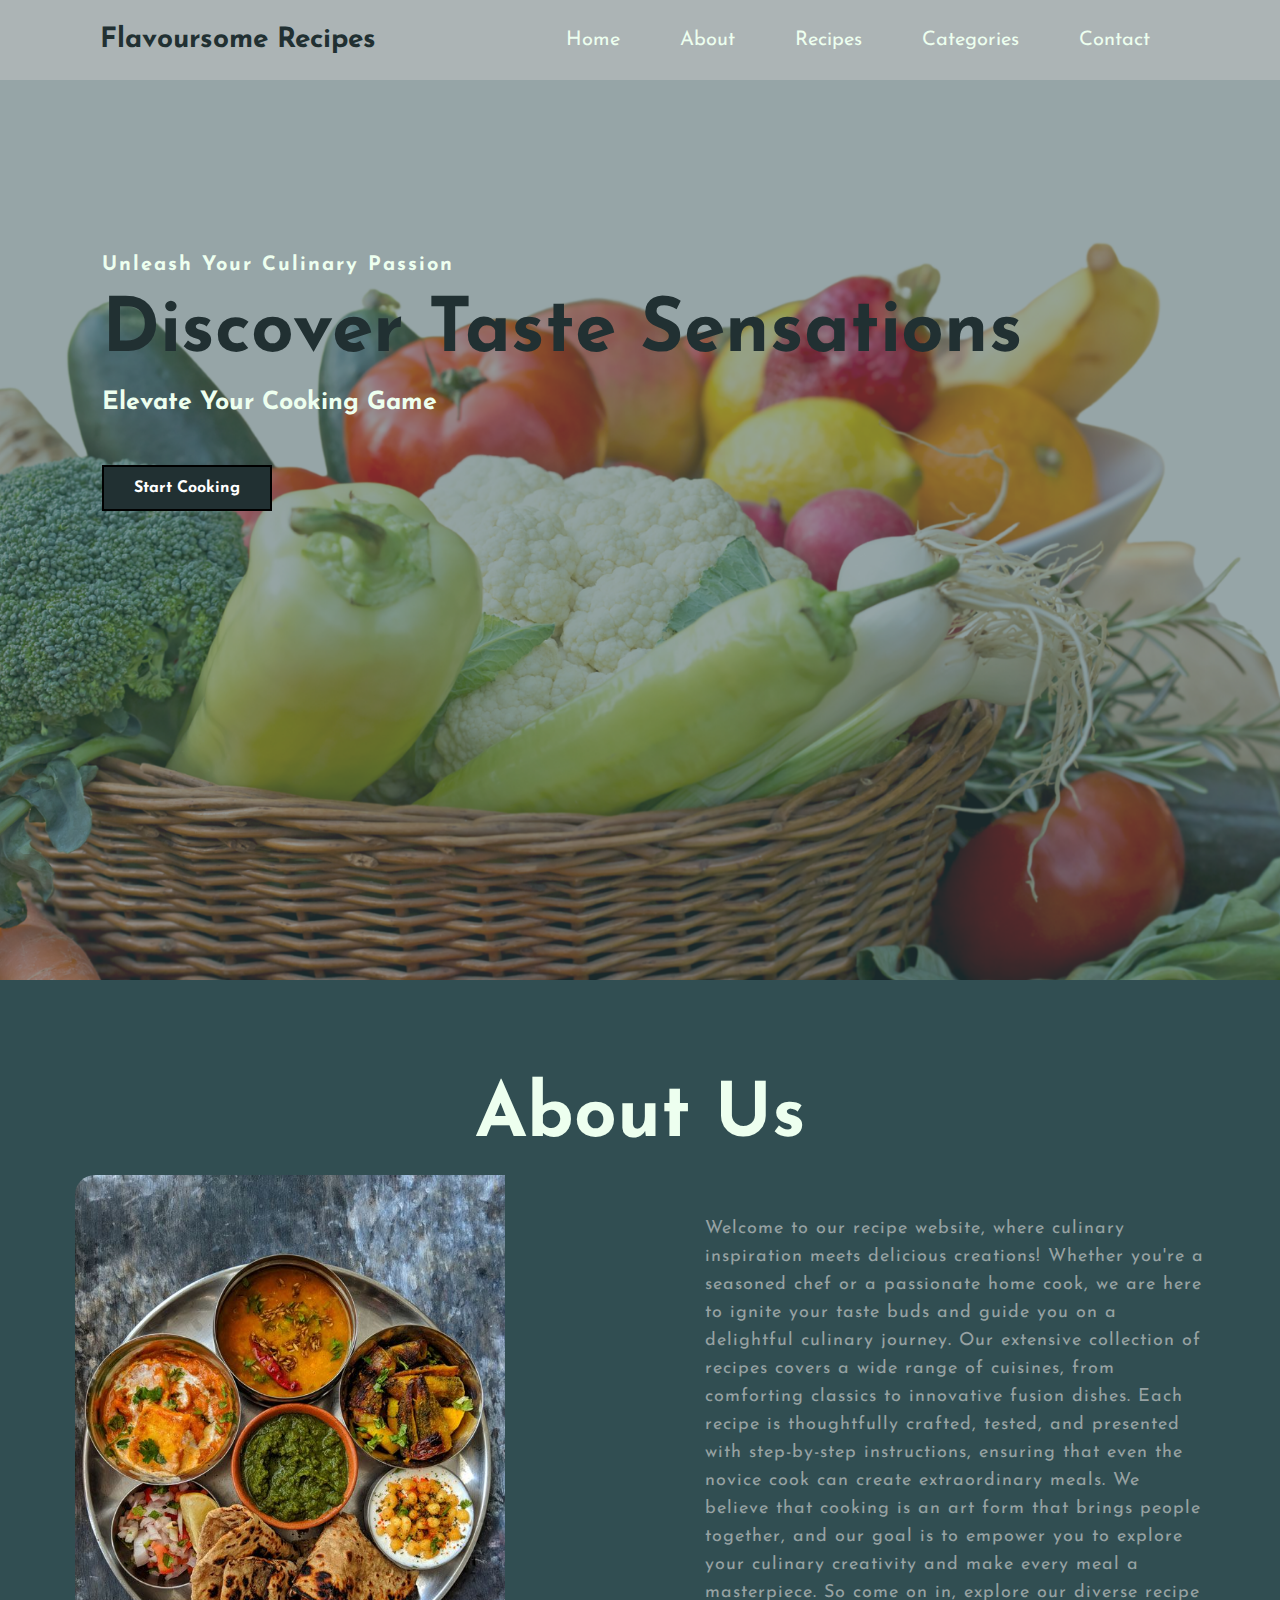
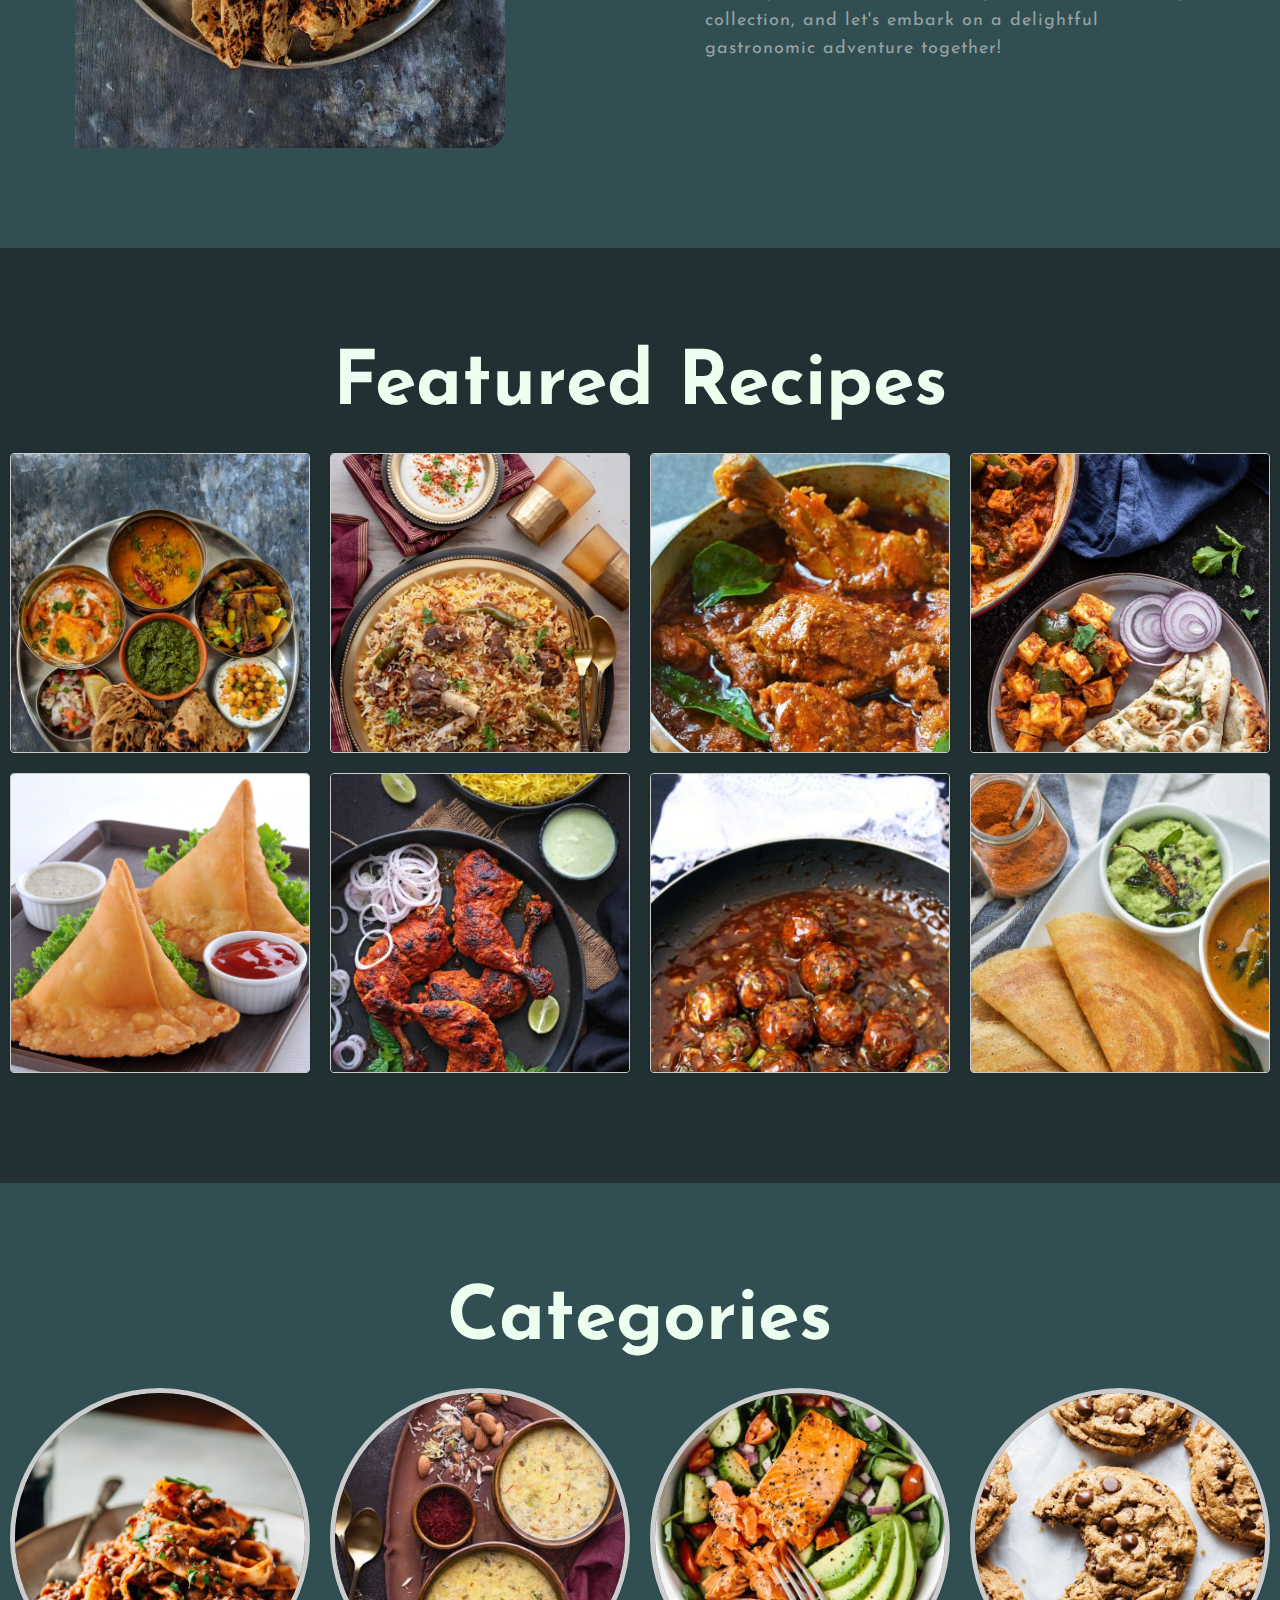
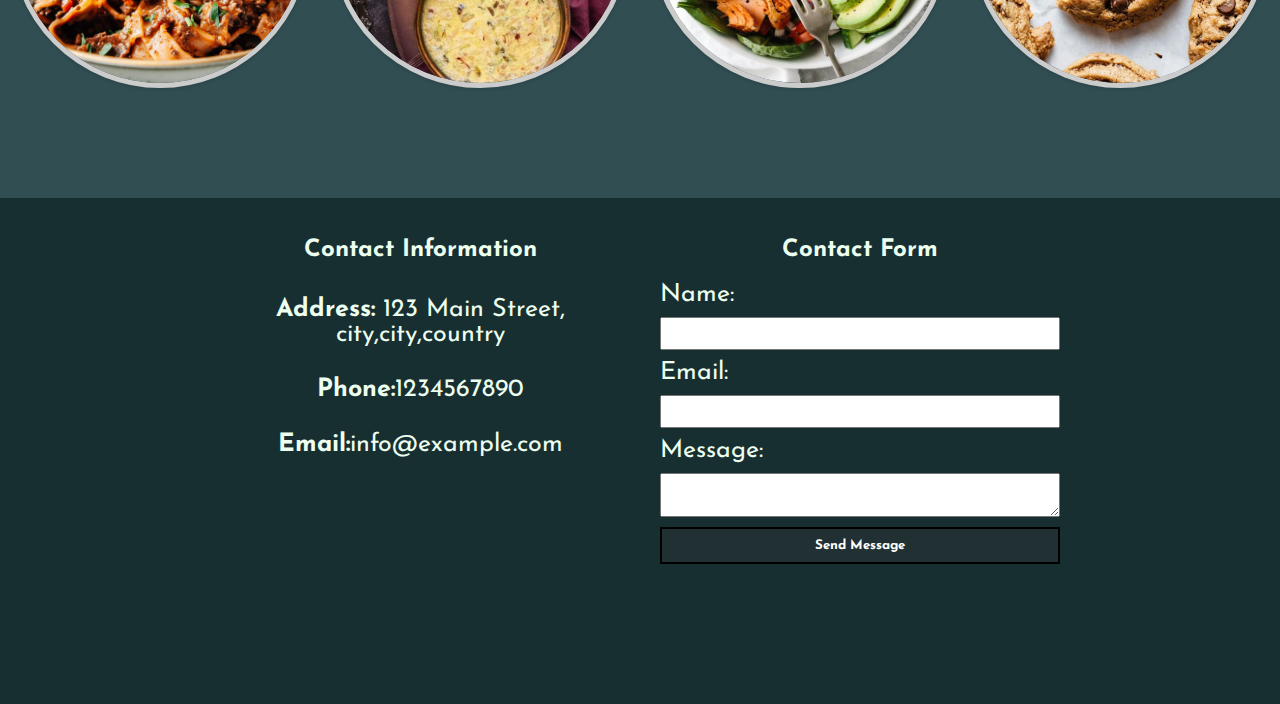
<file: index.html>
<!DOCTYPE html>
<html lang="en">

<head>
    <meta charset="UTF-8">
    <meta http-equiv="X-UA-Compatible" content="IE=edge">
    <meta name="viewport" content="width=device-width, initial-scale=1.0">
    <link rel="stylesheet" href="style.css">
    <link href="https://fonts.googleapis.com/css2?family=Josefin+Sans:ital,wght@0,400;1,200;1,300;1,600&display=swap"
        rel="stylesheet">
    <link rel="stylesheet" href="https://cdnjs.cloudflare.com/ajax/libs/font-awesome/6.4.0/css/all.min.css"
        integrity="sha512-iecdLmaskl7CVkqkXNQ/ZH/XLlvWZOJyj7Yy7tcenmpD1ypASozpmT/E0iPtmFIB46ZmdtAc9eNBvH0H/ZpiBw=="
        crossorigin="anonymous" referrerpolicy="no-referrer" />
    <title> Flavorsome Recipes</title>
</head>

<body>
    <header>
        <div class="logo">Flavoursome Recipes</div>
        <div class="nav-bar">
            <ul>
                <li><a href="#">Home</a></li>
                <li><a href="#">About</a></li>
                <li><a href="#">Recipes</a></li>
                <li><a href="#">Categories</a></li>
                <li><a href="#">Contact</a></li>
            </ul>
        </div>
    </header>
    <div class="hero">
        <div class="content">
            <h4>Unleash Your Culinary Passion</h4>
            <h1>Discover Taste Sensations</h1>
            <h3>Elevate Your Cooking Game</h3>
            <div class="button">Start Cooking</div>
        </div>
    </div>
    <!----About Section Start---------------------------------->
    <section class="about">
        <h2>About Us</h2>
        <div class="main">
            <img src="20 Indian Thali Ideas.jfif" alt="">
            <div class="about-text">
                <p>Welcome to our recipe website, where culinary inspiration meets delicious creations! Whether you're a
                    seasoned chef or a passionate home cook, we are here to ignite your taste buds and guide you on a
                    delightful culinary journey. Our extensive collection of recipes covers a wide range of cuisines,
                    from comforting classics to innovative fusion dishes. Each recipe is thoughtfully crafted, tested,
                    and presented with step-by-step instructions, ensuring that even the novice cook can create
                    extraordinary meals. We believe that cooking is an art form that brings people together, and our
                    goal is to empower you to explore your culinary creativity and make every meal a masterpiece. So
                    come on in, explore our diverse recipe collection, and let's embark on a delightful gastronomic
                    adventure together!</p>

            </div>
        </div>
    </section>
    <!-----Recipes Section Start---------------------------------->
    <div class="recipe">
        <h2>Featured Recipes</h2>
        <div class="box">
            <div class="card">
                <img src="r1.jfif" alt="">
                <div class="content">
                    <h3>roti/curry</h3>
                    <P>Lorem ipsum dolor sit amet,consectetur adipiscing elit.</P>
                    <button>View Recipe</button>
                </div>
            </div>
            <div class="card">
                <img src="r2.jfif" alt="">
                <div class="content">
                    <h3>veg biriyani</h3>
                    <P>Lorem ipsum dolor sit amet,consectetur adipiscing elit.</P>
                    <button>View Recipe</button>
                </div>
            </div>
            <div class="card">
                <img src="r3.jfif" alt="">
                <div class="content">
                    <h3>Recipe 3</h3>
                    <P>Lorem ipsum dolor sit amet,consectetur adipiscing elit.</P>
                    <button>View Recipe</button>
                </div>
            </div>
            <div class="card">
                <img src="r4.jfif" alt="">
                <div class="content">
                    <h3>Noth Indian meals</h3>
                    <P>Lorem ipsum dolor sit amet,consectetur adipiscing elit.</P>
                    <a href="samosa_r.html">

                        <button>View Recipe</button>
                    </a>
                </div>
            </div>
            <div class="card">
                <img src="r5.jfif" alt="">
                <div class="content">
                    <h3>Somosa</h3>
                    <P>Lorem ipsum dolor sit amet,consectetur adipiscing elit.</P>
                    <a href="samosa_r.html">

                        <button>View Recipe</button>
                    </a>
                </div>
            </div>
            <div class="card">
                <img src="r6.png" alt="">
                <div class="content">
                    <h3>Recipe 6</h3>
                    <P>Lorem ipsum dolor sit amet,consectetur adipiscing elit.</P>
                    <button>View Recipe</button>
                </div>
            </div>
            <div class="card">
                <img src="r7.jfif" alt="">
                <div class="content">
                    <h3>Gobi manchurian</h3>
                    <P>Lorem ipsum dolor sit amet,consectetur adipiscing elit.</P>
                    <button>View Recipe</button>
                </div>
            </div>
            <div class="card">
                <img src="r8.jfif" alt="">
                <div class="content">
                    <h3>Dosa</h3>
                    <P>Lorem ipsum dolor sit amet,consectetur adipiscing elit.</P>
                    <button>View Recipe</button>
                </div>
            </div>
        </div>
    </div>
    <!--------------categories section-------------------------------->
    <div class="categories">
        <h2>categories</h2>
        <div class="box">
            <div class="ca-card">
                <img src="maincourse.jfif" alt="">
                <div class="content">
                    <h3>Main Courses</h3>
                    <p>Lorem ipsum dolor sit amet,consectetur adipiscing elit.</p>
                    <button>Read More</button>
                </div>
            </div>
            <div class="ca-card">
                <img src="desserts.jfif" alt="">
                <div class="content">
                    <h3>Desserts</h3>
                    <p>Lorem ipsum dolor sit amet,consectetur adipiscing elit.</p>
                    <button>Read More</button>
                </div>
            </div>
            <div class="ca-card">
                <img src="healthyeats.jfif" alt="">
                <div class="content">
                    <h3>Healthy Eats</h3>
                    <p>Lorem ipsum dolor sit amet,consectetur adipiscing elit.</p>
                    <button>Read More</button>
                </div>
            </div>
            <div class="ca-card">
                <img src="baking.jfif" alt="">
                <div class="content">
                    <h3>Baking</h3>
                    <p>Lorem ipsum dolor sit amet,consectetur adipiscing elit.</p>
                    <button>Read More</button>
                </div>
            </div>
        </div>
    </div>
    <!------------contact section-------------------------->
    <section class="contact">
        <div class="contact-info">
            <h2>Contact Information</h2>
            <p><strong>Address:</strong> 123 Main Street, city,city,country</p>
            <p><strong>Phone:</strong>1234567890</p>
            <p><strong>Email:</strong>info@example.com</p>
        </div>
        <div class="contact-form">
            <h2>Contact Form</h2>
            <form>
                <label for="name">Name:</label>
                <input type="text" name="name" id="name" required>
                <label for="email">Email:</label>
                <input type="email" name="email" id="email" required>
                <label for="message">Message:</label>
                <textarea name="message" id="message"  required></textarea>
                <button type="submit">Send Message</button>
            </form>
        </div>
    </section>
<footer>
    <div class="social-icons">
        <a href="#" class="social-icon"> <i class="fab fa-facebook"></i> </a>
        <a href="#" class="social-icon"> <i class="fab fa-twitter"></i> </a>
        <a href="#" class="social-icon"> <i class="fab fa-instagram"></i> </a>
    </div>
</footer>
</body>

</html>
</file>
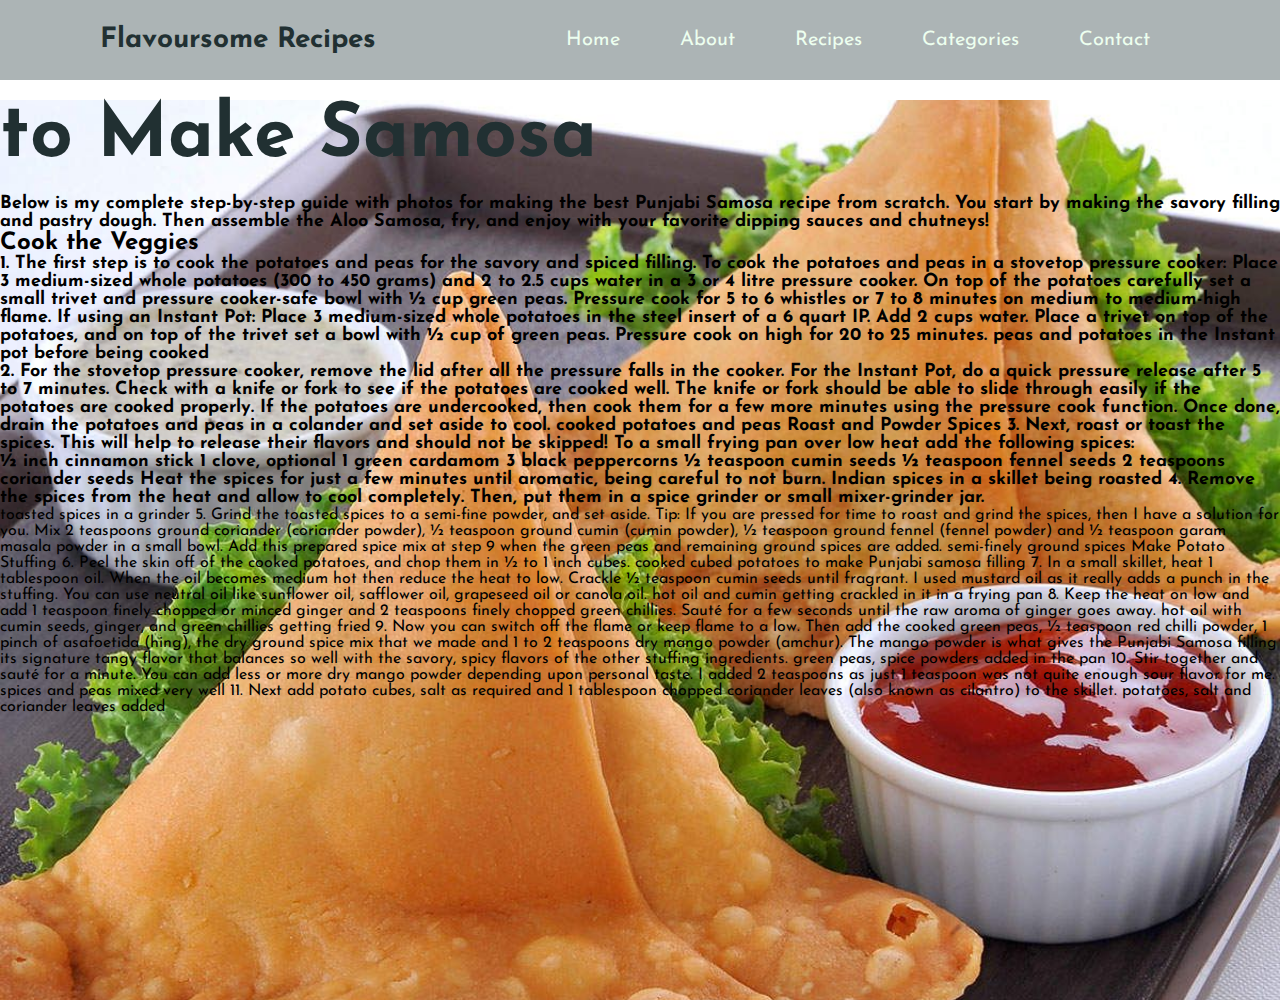
<file: samosa_r.html>
<!DOCTYPE html>
<html lang="en">

<head>
    <meta charset="UTF-8">
    <meta http-equiv="X-UA-Compatible" content="IE=edge">
    <meta name="viewport" content="width=device-width, initial-scale=1.0">
    <link rel="stylesheet" href="style.css">
    <link href="https://fonts.googleapis.com/css2?family=Josefin+Sans:ital,wght@0,400;1,200;1,300;1,600&display=swap"
        rel="stylesheet">
    <link rel="stylesheet" href="https://cdnjs.cloudflare.com/ajax/libs/font-awesome/6.4.0/css/all.min.css"
        integrity="sha512-iecdLmaskl7CVkqkXNQ/ZH/XLlvWZOJyj7Yy7tcenmpD1ypASozpmT/E0iPtmFIB46ZmdtAc9eNBvH0H/ZpiBw=="
        crossorigin="anonymous" referrerpolicy="no-referrer" />
    <title> Flavorsome Recipes</title>
</head>

<body>
    <header>
        <div class="logo">Flavoursome Recipes</div>
        <div class="nav-bar">
            <ul>
                <li><a href="index.html">Home</a></li>
                <li><a href="#">About</a></li>
                <li><a href="#">Recipes</a></li>
                <li><a href="#">Categories</a></li>
                <li><a href="#">Contact</a></li>
            </ul>
        </div>
    </header>
    <div class="hero_5">
        <div class="content_5">
            
            <h1>to Make Samosa
            </h1>
                <p>

                    
                    Below is my complete step-by-step guide with photos for making the best Punjabi Samosa recipe from scratch.
                    You start by making the savory filling and pastry dough. Then assemble the Aloo Samosa, fry, and enjoy with your favorite dipping sauces and chutneys!
                    
                </p>
                 <h2>   Cook the Veggies</h2>
                 <p>                    1. The first step is to cook the potatoes and peas for the savory and spiced filling.
                
                To cook the potatoes and peas in a stovetop pressure cooker: Place 3 medium-sized whole potatoes (300 to 450 grams) and 2 to 2.5 cups water in a 3 or 4 litre pressure cooker. On top of the potatoes carefully set a small trivet and pressure cooker-safe bowl with ½ cup green peas. Pressure cook for 5 to 6 whistles or 7 to 8 minutes on medium to medium-high flame.
                
                If using an Instant Pot: Place 3 medium-sized whole potatoes in the steel insert of a 6 quart IP. Add 2 cups water. Place a trivet on top of the potatoes, and on top of the trivet set a bowl with ½ cup of green peas. Pressure cook on high for 20 to 25 minutes.
                peas and potatoes in the Instant pot before being cooked
            </p>
            <p>
                2. For the stovetop pressure cooker, remove the lid after all the pressure falls in the cooker.
                
                For the Instant Pot, do a quick pressure release after 5 to 7 minutes. Check with a knife or fork to see if the potatoes are cooked well.
                
                The knife or fork should be able to slide through easily if the potatoes are cooked properly.
                
                If the potatoes are undercooked, then cook them for a few more minutes using the pressure cook function. Once done, drain the potatoes and peas in a colander and set aside to cool.
                
                cooked potatoes and peas
                
                Roast and Powder Spices
                3. Next, roast or toast the spices. This will help to release their flavors and should not be skipped!
                
                To a small frying pan over low heat add the following spices:
            </p>
            <p> 
                ½ inch cinnamon stick
                1 clove, optional
                1 green cardamom
                3 black peppercorns
                
                ½ teaspoon cumin seeds
                ½ teaspoon fennel seeds
                2 teaspoons coriander seeds
                Heat the spices for just a few minutes until aromatic, being careful to not burn.
                
                Indian spices in a skillet being roasted
                4. Remove the spices from the heat and allow to cool completely. Then, put them in a spice grinder or small mixer-grinder jar.
            </p> 
                toasted spices in a grinder
                5. Grind the toasted spices to a semi-fine powder, and set aside.
                
                
                Tip: If you are pressed for time to roast and grind the spices, then I have a solution for you.
                
                Mix 2 teaspoons ground coriander (coriander powder), ½ teaspoon ground cumin (cumin powder), ½ teaspoon ground fennel (fennel powder) and ½ teaspoon garam masala powder in a small bowl.
                
                Add this prepared spice mix at step 9 when the green peas and remaining ground spices are added.
                
                semi-finely ground spices
                
                Make Potato Stuffing
                6. Peel the skin off of the cooked potatoes, and chop them in ½ to 1 inch cubes.
                
                cooked cubed potatoes to make Punjabi samosa filling
                7. In a small skillet, heat 1 tablespoon oil. When the oil becomes medium hot then reduce the heat to low.
                
                Crackle ½ teaspoon cumin seeds until fragrant. I used mustard oil as it really adds a punch in the stuffing.
                
                You can use neutral oil like sunflower oil, safflower oil, grapeseed oil or canola oil.
                
                hot oil and cumin getting crackled in it in a frying pan
                
                8. Keep the heat on low and add 1 teaspoon finely chopped or minced ginger and 2 teaspoons finely chopped green chillies. Sauté for a few seconds until the raw aroma of ginger goes away.
                
                hot oil with cumin seeds, ginger, and green chillies getting fried
                9. Now you can switch off the flame or keep flame to a low. Then add the cooked green peas, ½ teaspoon red chilli powder, 1 pinch of asafoetida (hing), the dry ground spice mix that we made and 1 to 2 teaspoons dry mango powder (amchur).
                
                The mango powder is what gives the Punjabi Samosa filling its signature tangy flavor that balances so well with the savory, spicy flavors of the other stuffing ingredients.
                
                green peas, spice powders added in the pan
                10. Stir together and sauté for a minute. You can add less or more dry mango powder depending upon personal taste.
                
                I added 2 teaspoons as just 1 teaspoon was not quite enough sour flavor for me.
                
                spices and peas mixed very well 
                11. Next add potato cubes, salt as required and 1 tablespoon chopped coriander leaves (also known as cilantro) to the skillet.
                
                potatoes, salt and coriander leaves added</p>
           
        </div>
    </div>
    </html>
</file>
<file: style.css>
* {
    padding: 0;
    margin: 0;
    box-sizing: border-box;
    font-family: 'Josefin Sans', sans-serif;
}
html{
    scroll-behavior: smooth;
}
header{
width: 100%;
height: 80px;
display: flex;
align-items: center;
justify-content: space-between;
padding: 0 100px;
background: #acb4b5;
}
.hero{
    height: 100vh;
    width: 100%;
    background-image: url(hero.png);
    background-position: center;
    background-size: cover;
}
.hero_5{
    height: 100vh;
    width: 100%;
    background-image: url(r5.jfif);
    background-position: center;
    background-size: cover;
}
.content_5{
    margin-top: 0px;

}
.content_5 p{
    font-size: large;
    font-weight: 900;
    
}
.logo{
    font-size: 28px;
    font-weight: bold;
    color: #213032;
    margin-right: 40px;
}
.nav-bar ul{
    display: flex;
    list-style: none;
}
.nav-bar ul li a{
    display: block;
    color: #edffef;
    font-size: 20px;
    padding: 8px 25px;
    transition: .2s;
    margin: 0 5px;
    text-decoration: none;
}
.nav-bar ul li:hover a{
    background-color: #97a2a3;
    color: #213032;
    cursor: pointer;
}
.content{
    position: absolute;
    top: 40%;
    left: 8%;
    transform: translateY(-50%);
}
h1{
    color: #213032;
    font-size: 75px;
    margin: 20px 0px 20px;
}
h3{
    color: #edffef;
    font-size: 25px;
    margin-bottom: 50px;
}
h4{
    color: #edffef;
    letter-spacing: 2px;
    font-size: 20px;
}
.button{
position: absolute;
background-color: #213032;
color: #fff;
text-decoration: none;
border: 2px solid black;
font-weight: bold;
padding: 13px 30px;
transform: .4s;
}
.button:hover{
    background-color: #97a2a3;
    color: #213032;
    border: 2px solid black;
    cursor: pointer;
}
.about{
    width: 100%;
    padding: 100px 0px;
    background-color: #314e52;
}
.about img{
    height: auto;
    width: 430px;
    border-radius: 20px 0 20px 0;
}
.main{
    width: 1130px;
    max-width: 95%;
    margin: 0 auto;
    display: flex;
    align-items: center;
    justify-content: space-between;
}
.about h2{
    color:#edffef;
    font-size: 75px;
    text-transform: capitalize;
    margin-top: 0px;
    margin-bottom: 20px;
    text-align: center;
}
.about-text p{
    color: #97a2a3;
    letter-spacing: 1px;
    line-height: 28px;
    font-size: 18px;
    margin-bottom: 45px;
}
.about-text{
    width: 500px;
}
/*Recipe Section CSS*/
.recipe{
    width: 100%;
    padding: 100px 0px;
    background-color: #213032;
}
.recipe h2{
    color: #edffef;
    font-size: 75px;
    text-transform: capitalize;
    margin-top: 0px;
    margin-bottom: 20px;
    text-align: center;
}
.box{
    display: flex;
    flex-wrap: wrap;
    align-items: center;
    justify-content: center;
}
.card{
    position: relative;
    width: 300px;
    height: 300px;
    margin: 10px;
    border: 1px solid #ccc;
    border-radius: 4px;
    box-shadow: 0 2px 4px rgba(0,0,0,0.1);
    overflow: hidden;
}
.box .card img{
    width: 100%;
    height: 1005;
    object-fit: cover;
   
}
.box .card .content{
    position: absolute;
    bottom: 0;
    left: 0;
    right: 0;
    padding: 15px;
    background-color: #edffef;
    color: #182f32;
    text-align: center;
    opacity: 0;
    transition: opacity 0.3s;
}
.box .card:hover .content{
    opacity: 1;
}
.card h3{
    font-size: 20px;
    margin-top: 0;
    margin-bottom: 10px;
    color: #213032;
}
.box .card p{
    font-size: 14px;
    margin-bottom: 10px;
}
.box .card button{
    position:relative;
    background-color: #213032;
    color: #fff;
    text-decoration: none;
    border: 2px solid black;
    font-weight: bold;
    transform:.4s;
    padding: 13px 30px;
 }
 .box .card button:hover{
    background-color: #97a2a3;
    color: #213032;
    border: 2px solid black;
    cursor: pointer;
 }
 /*Categories*/
 .categories{
    width: 100%;
    padding: 100px 0px;
    background-color: #314e52;
 }
 .categories h2{
    color:#edffef;
    font-size: 75px;
    text-transform: capitalize;
    margin-top: 0px;
    margin-bottom: 20px;
    text-align: center;
 }
 .ca-card{
    position: relative;
    width: 300px;
    height: 300px;
    margin: 10px;
    border: 5px solid #ccc;
    border-radius: 50%;
    box-shadow: 0 2px 4px rgba(0,0,0,0.1);
    overflow: hidden;
 }
 .box .ca-card .content{
    position: absolute;
    bottom: 0px;
    left: 0px;
    right: 0px;
    padding: 15px;
    background-color: #edffef;
    color: #182f32;
    text-align: center;
    opacity: 0;
    transition: opacity 0.3s;
 }
 .box .ca-card:hover .content{
    opacity: 1;
 }
 .ca-card h3{
    font-size: 20px;
    margin-top: 0;
    margin-bottom: 10px;
    color: #213032;
 }
.box .ca-card p{
    font-size: 14px;
    margin-bottom: 10px;
}
.box .ca-card button{
    position:relative;
    background-color: #213032;
    color: #fff;
    text-decoration: none;
    border: 2px solid black;
    font-weight: bold;
    transform:.4s;
    padding: 13px 30px;
}
.box .ca-card button:hover{
    background-color: #97a2a3;
    color: #213032;
    border: 2px solid black;
    cursor: pointer;
}
.box .ca-card img{
    width: 100%;
    height: 100%;
    object-fit: cover;
}
/*Contact form*/
.contact{
    display: flex;
    flex-wrap: wrap;
    justify-content: center;
    padding: 20px;
    background: #182f32;
}
.contact-info,.contact-form{
    width: 100%;
    max-width: 400px;
    margin: 20px;
    text-align: center;
    color: #edffef;
    font-size: 25px;
}
.contact-info h2, .contact-form h2{
    font-size: 24px;
    margin-bottom: 20px;
    color: #edffef;
}
.contact-form form{
    text-align: center;
}
.contact-form label, 
.contact-form input , 
.contact-form textarea ,
 .contact-form button {
display: block;
width: 100%;
margin-bottom: 10px;
}
.contact-form button{
    background-color: #213032;
    color: #fff;
    text-decoration: none;
    border: 2px solid black;
    font-weight: bold;
    transform:.4s;
    padding: 10px 0px;
}
.contact-form button:hover{
    background-color: #97a2a3;
    color: #213032;
    border: 2px solid black;
    cursor: pointer;
}
.contact-form label{
    text-align: left;
    color: #edffef;
}
.contact-form input, .contact-form textarea{
    padding: 8px;
}
.contact-info p{
padding: 15px;
}
.social-icons{
    display: flex;
    justify-content: center;
    margin-top: 10px;
}
.social-icon{
    display: inline-block;
    width: 40px;
    height: 40px;
    margin: 0 10px;
    color: #97a2a3;
    text-align: center;
    line-height: 40px;
    font-size: 38px;
}
.social-icon:hover{
    color: #314e52;
    cursor: pointer;
}
footer{
    padding: 20px 0;
    background: #182f32;
}
footer h5{
    font-size: 25px;
    margin-top: 10px;
    text-align: center;
    color: #97a2a3;
}
</file>
